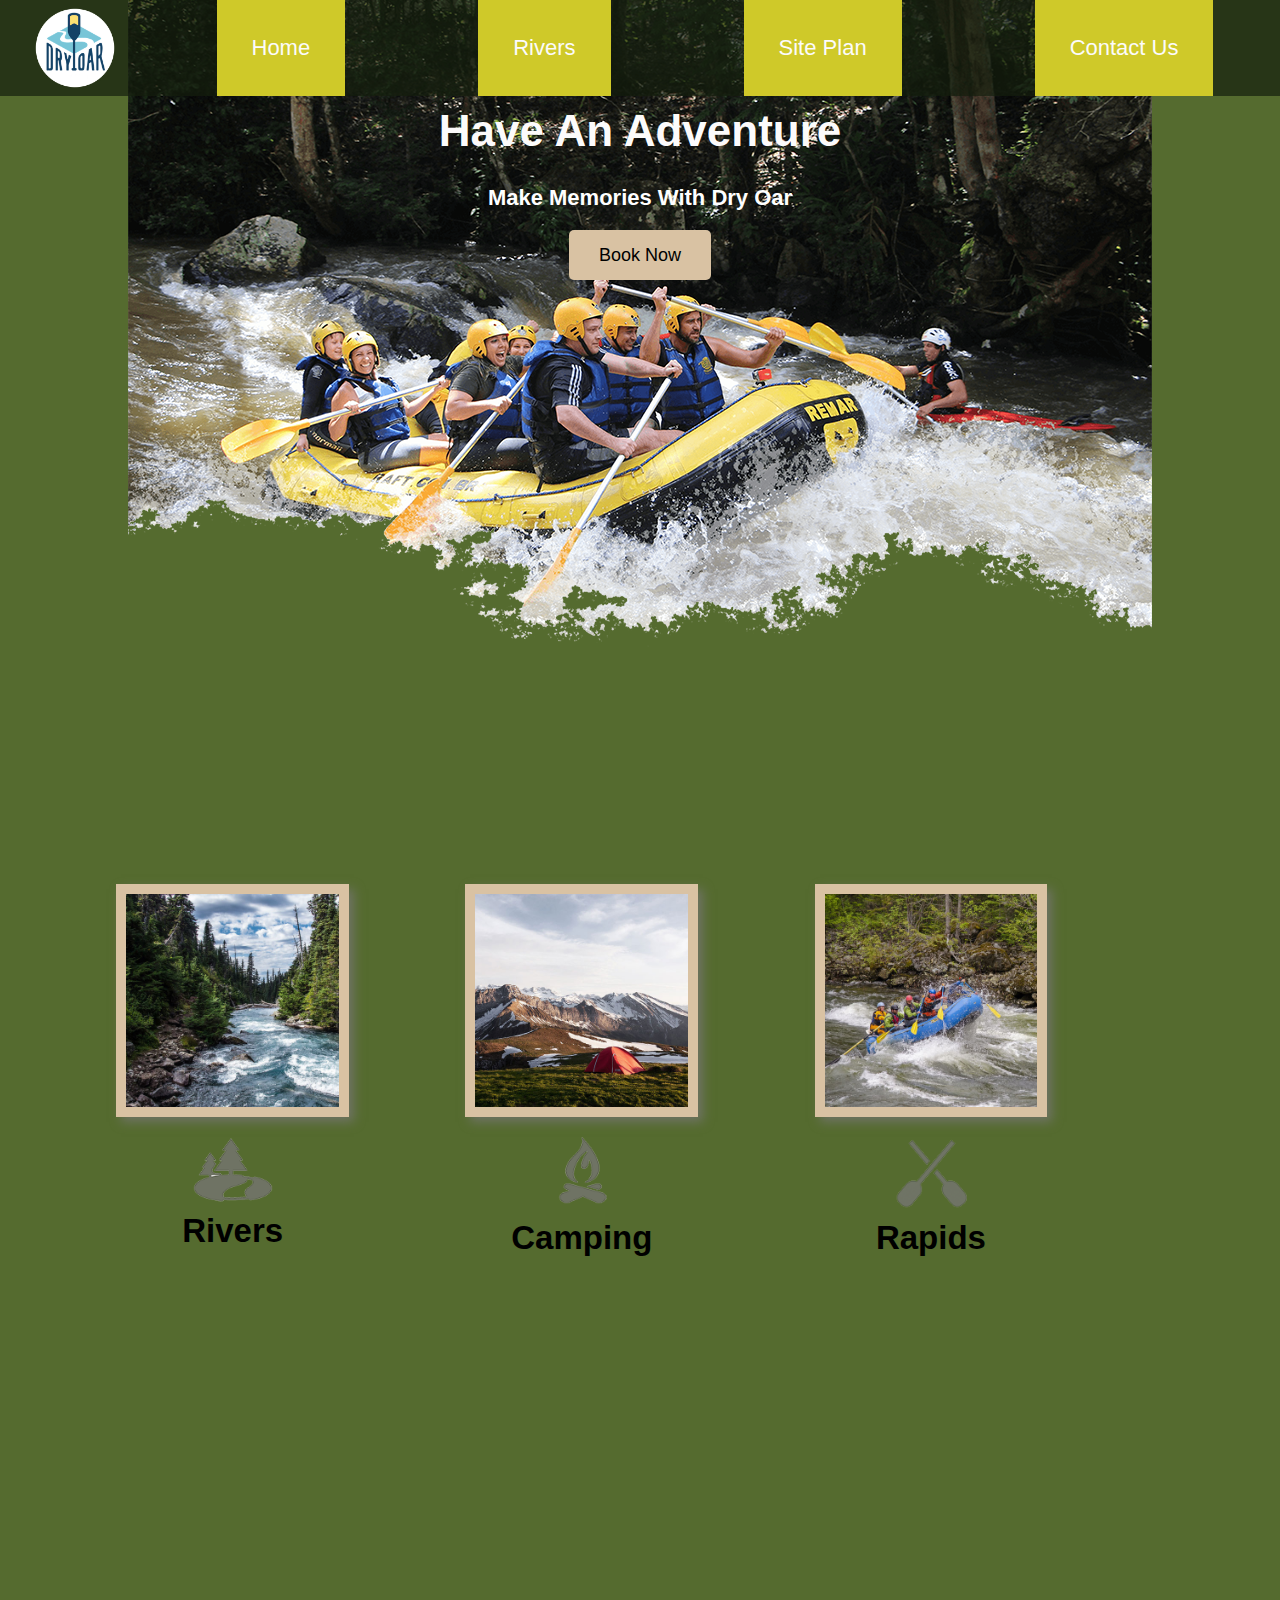
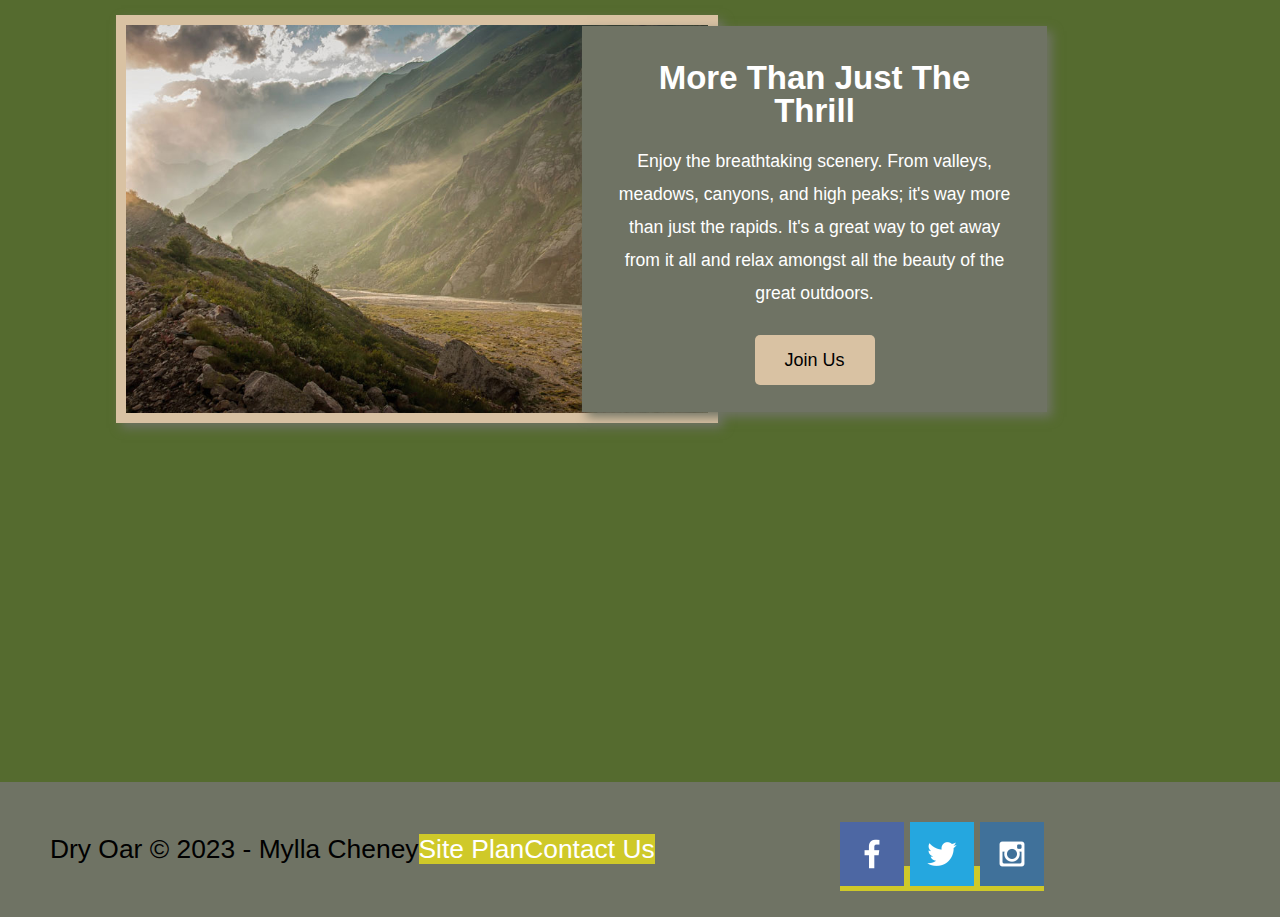
<file: index.html>
<!DOCTYPE html>
<html lang="en">
<head>
    <link rel="stylesheet" href="styles/style_index.css">
    <meta charset="UTF-8">
    <meta http-equiv="X-UA-Compatible" content="IE=edge">
    <meta name="viewport" content="width=device-width, initial-scale=1.0">
    <title>Dry Oar Boating </title>
</head>
<body>
    <div id="content">
    <header>
        <a id="logo_link" href="index.html">
            <img class="logo" src="images/logo.png" alt="Dry Oar Logo">
        </a>
        <nav>
            <a href="index.html">Home</a>
            <a href="rivers.html">Rivers</a>
            <a href="site-plan-rafting.html">Site Plan</a>
            <a href="contactus.html">Contact Us</a>
        </nav>
    </header>
    <div id="hero">
        <div id="hero-box">
            <img id="hero-img" src="images/hero.png" alt="People enjoying white water rafting">
        </div>
        <section id="hero-msg">
            <h1 class="home-title">Have An Adventure</h1>
            <h4>Make Memories With Dry Oar</h4>
            <div class='button-box'>
                <a class='book' href="rates.html">Book Now</a>
            </div>
        </section>
     </div>
     <main class="home-grid">
        <section class="rivers-card">
            <img class="card-img" src="images/rivers.jpg" alt="river in forest">
            <img class="icon" src="images/river_icon.png" alt="river icon">
            <h2>Rivers</h2>
        </section>
        <section class="camping-card">
            <img class="card-img" src="images/camping.jpg" alt="tent in mountains">
            <img class="icon" src="images/fire_icon.png" alt="fire icon">
            <h2>Camping</h2>
        </section>
        <section class="rapids-card">
            <img class="card-img" src="images/rapids.jpg" alt="rafting boat">
            <img class="icon" src="images/oars.png" alt="oars icon">
            <h2>Rapids</h2>
        </section>
        <div id="background"></div>
        <img class="mountains" src="images/mountains.jpg" alt="Misty mountains">
        <section class="msg">
            <h2>More Than Just The Thrill</h2>
            <p>Enjoy the breathtaking scenery. From valleys, meadows, canyons, and high peaks; it's way more than just the rapids. It's a great way to get away from it all and relax amongst all the beauty of the great outdoors. </p>
            <a class='join' href="rivers.html">Join Us</a>
        </section>
    </main>
    <footer>
        <p>Dry Oar &copy; 2023 - Mylla Cheney </p>
        <p><a href="site-plan-rafting.html">Site Plan </a></p>
        <p><a href="contactus.html">Contact Us</a></p>
        <div class="social">
            <a href="https://facebook.com" target="_blank">
                <img src="images/facebook.png" alt="fb icon">
            </a>
            <a href="https://twitter.com" target="_blank">
                <img src="images/twitter.png" alt="twitter icon">
            </a>
            <a href="https://instagram.com" target="_blank">
                <img src="images/instagram.png" alt="instagram icon">
            </a>
        </div>
    </footer>
    </div>
</body>
</html>
</file>
<file: styles/style_index.css>
@import url('https://fonts.googleapis.com/css2?family=EB+Garamond&family=Roboto&display=swap');

#background {
    height: 725px;
    background-color: lightgray;
    grid-column: 1/11;
    grid-row: 4/9;
}
body {
    background-color: darkolivegreen;
    font-family: Raleway, Arial, sans-serif;
    font-size: 22px;
    margin: 0;
    padding: 0;
}
header {
    background-color: rgba(20,30,13, .7);
    display: grid;
    grid-template-columns: 150px auto;
}
div {
    max-width: 1600px;
    margin: 0 auto;
}

nav a:hover {
    background-color: black;
    color: #d9c2a3;
} 
footer .social img {
    padding-top: 15px;
}
.icon {
    width: 80px;
    padding-top: 10px;
}
  
nav a {
    text-align: center;
    color: #fcfbfb;
    text-decoration: none;
    padding: 35px;
    background-color: #CFC929;
}  
#hero-msg h1, #hero-msg h4 {
    text-align: center;
}
#hero-msg h4 {
    color: white;
}
#hero-box {
    grid-column: 1/4;
    grid-row: 1/3;
    z-index: -1;
}
#hero-msg {
    grid-column: 2/3;
    grid-row: 1/2;
    margin-top: 100px;
}
.button-box {
    text-align: center;
}
main section {
    text-align: center;
}
main section img{
    box-sizing: border-box;
}
footer p {
    font-size: 1.2em;
}   
footer p a:hover {
    text-decoration: underline;
    color: darkolivegreen;
}    
footer {
    background-color: #6f7364;
    padding: 25px 50px;
    margin-top: 200px;
    display: flex;
    justify-content: space-around;
    align-items: center;
}
.home-title {
    color: darkolivegreen;
    margin-top: 10px;
}
.book, .join {
    background-color: #d9c2a3;
    color: black;
    text-decoration: none;
    font-size: 18px;
    padding: 15px 30px;
    margin-top: 50px;
    border-radius: 5px;
}
.book:hover, .join:hover {
    background-color: black;
    color: white;
}
.msg {
    background-color: #6f7364;
    padding: 35px;
    grid-column: 6/10;
    grid-row: 6/7;
    box-shadow: 5px 5px 10px #6f7364;
    line-height: 1.5em;
    
}
h4 {
    color: darkolivegreen;
}
.msg h2 {
    color: white;
    font-family: "Oswald", Arial, Helvetica;
}
.msg p {
    color: white;
    padding-bottom: 15px;
    font-size: .8em;
}
footer a {
    color: white;
    background-color: #CFC929;
    text-decoration: none;
}
footer a:hover {
    color: white;
    background-color: #1F1560;
}
.logo {
    width: 80px;
}
#logo_link{
    padding-top: 5px;
    justify-self: center;
    align-self: center;   
}  
#hero-img {
    width: 100%;
}

#hero {
    display: grid;
    grid-template-columns: 1fr 3fr 1fr;
    margin-top: -100px;
}
          
main {
    max-width: 1600px;
    margin: 0 auto;
}
.home-grid{
    display: grid;
    grid-template-columns: 1fr 1fr 1fr 1fr 1fr 1fr 1fr 1fr 1fr 1fr 1fr;
}
.home-title {
    font-family: 'Rock Salt', 'Bradley Hand', sans-serif;
    font-size: 2em;
    color: #fcfbfb;
}

h2 {
    margin: 0;
}
.rivers-card, .camping-card, .rapids-card {
    margin: 200px 0;  
} 
.rivers-card{
    grid-column: 2/4;
    grid-row: 2/3;
} 
.camping-card{
    grid-column: 5/7;
    grid-row: 2/3;
}
.rapids-card{
    grid-column: 8/10;
    grid-row: 2/3;
}
.card-img, .mountains {
    border: 10px solid #d9c2a3;
    width: 100%;
}
.card-img{
    border: 10px solid #d9c2a3;
    transition: transform .5s;
    box-shadow: 5px 5px 10px #6f7364;
}
.card-img:hover {
    opacity: .6;
    transform: scale(1.1);
}
.mountains{
    grid-column: 2/7;
    grid-row: 5/8;
    box-shadow: 5px 5px 10px #6f7364;
}

nav {
    display: flex;
    justify-content: space-around;
}

#content {
    max-width: 1600px;
    margin: 0 auto;
}

@media screen and (max-width: 900px) {
    #hero, .home-grid {
        display: block;
        height: auto;
    }
    nav, footer {
        flex-direction: column;
    }
    nav a {
        display: block;
        padding: 15px;
    }
    #hero-msg {
        margin-top: 0;
    }
    #hero-msg h4 {
        display: none;
    }
    .home-title {
        font-size: 25px;
        color: #6f7364;
    }
    .rivers-card, .camping-card, .rapids-card { 
        margin: 50px auto;
        width: 60%;
    }
    
    .mountains, .msg {
        width: 80%;
        display: block;
        margin: 0 auto;
    }
    footer {
        margin-top: 25px;
    }

}
</file>
